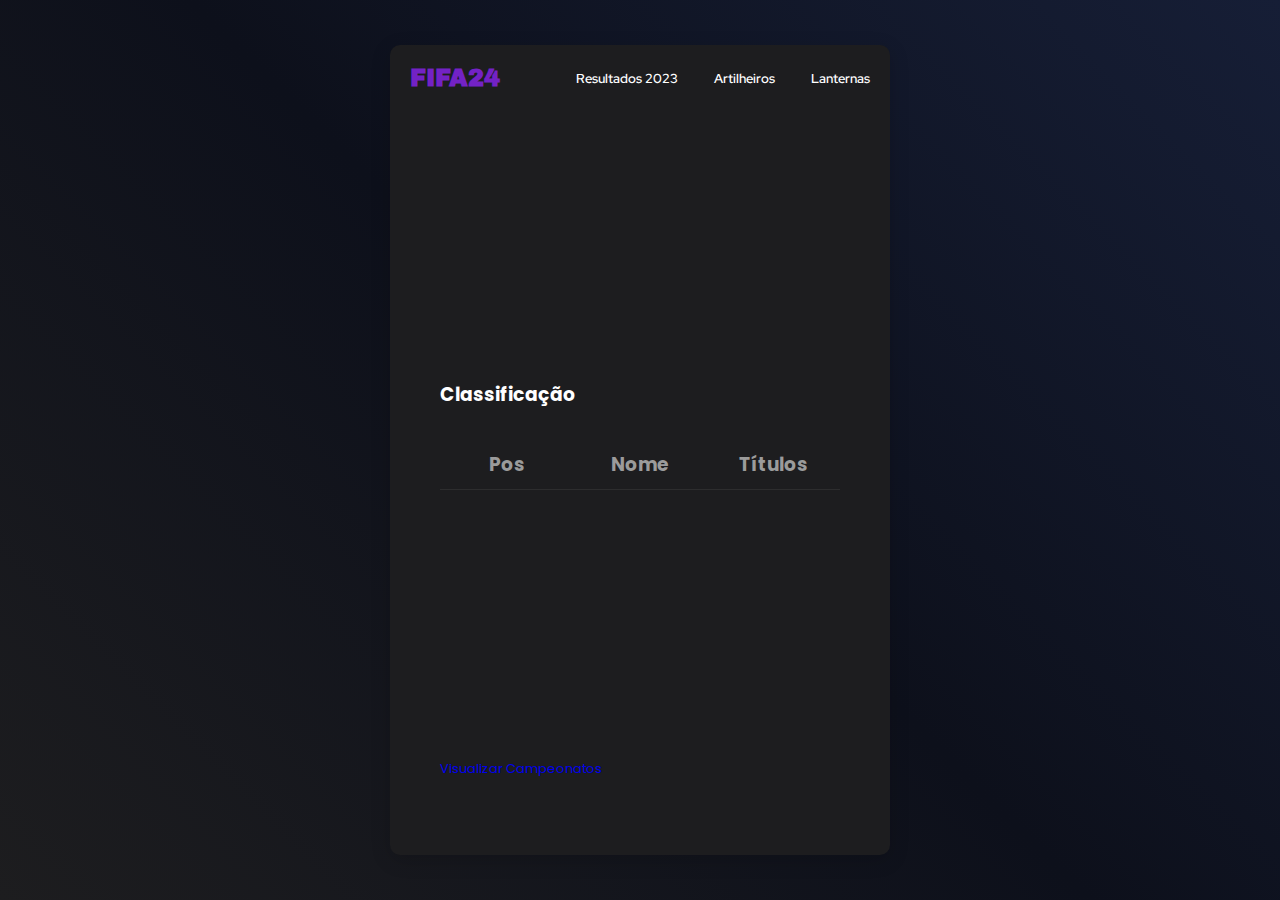
<file: index.html>
<!DOCTYPE html>
<html lang="pt-BR">
<head>
    <meta charset="UTF-8">
    <meta name="viewport" content="width=device-width, initial-scale=1.0">
    <link rel="icon" type="image/png" sizes="16x16" href="/src/images/favicon.png">
    <title>FIFA 24 | Campeões 2024</title>
    

    <link rel="preconnect" href="https://fonts.googleapis.com">
    <link rel="preconnect" href="https://fonts.gstatic.com" crossorigin>
    <link href="https://fonts.googleapis.com/css2?family=Archivo+Black&display=swap" rel="stylesheet">
    <link rel="preconnect" href="https://fonts.googleapis.com">
    <link rel="preconnect" href="https://fonts.gstatic.com" crossorigin>
    <link href="https://fonts.googleapis.com/css2?family=Archivo+Black&family=Red+Hat+Display:ital,wght@0,300..900;1,300..900&display=swap" rel="stylesheet">
    <link rel="preconnect" href="https://fonts.googleapis.com">
    <link rel="preconnect" href="https://fonts.gstatic.com" crossorigin>
    <link href="https://fonts.googleapis.com/css2?family=Poppins:ital,wght@0,100;0,200;0,300;0,400;0,500;0,600;0,700;0,800;0,900;1,100;1,200;1,300;1,400;1,500;1,600;1,700;1,800;1,900&display=swap" rel="stylesheet">
    <link rel="preconnect" href="https://fonts.googleapis.com">
    <link rel="preconnect" href="https://fonts.gstatic.com" crossorigin>
    <link href="https://fonts.googleapis.com/css2?family=Poppins:ital,wght@0,100;0,200;0,300;0,400;0,500;0,600;0,700;0,800;0,900;1,100;1,200;1,300;1,400;1,500;1,600;1,700;1,800;1,900&family=Roboto:ital,wght@0,100;0,300;0,400;0,500;0,700;0,900;1,100;1,300;1,400;1,500;1,700;1,900&display=swap" rel="stylesheet">

    <link rel="stylesheet" href="./src/css/reset.css">
    <link rel="stylesheet" href="./src/css/style.css">
</head>
<body>
    <div class="container">
        <div class="menu">
            <h2 id="title">FIFA24</h2>
            <a href="./last-cup.html" id="last_result">Resultados 2023</a>
            <a href="./scorers.html" id="scorers">Artilheiros</a>
            <a href="./loser.html" id="loser">Lanternas</a>
        </div>
        <div class="table">
            <div class="table-title">
                <h3>Classificação</h3>
            </div>
            <div class="top-table">
                <h2 id="position">Pos</h2>
                <h2 id="player-name">Nome</h2>
                <h2 id="trophies">Títulos</h2>
            </div>
            <hr>
                <!--Jogadores são gerados por script-->
       
        </div>
        <div class="links-container">
            <a id="hl" href="https://drive.google.com/drive/folders/19xz7n9-i-E0v1XblbIheWNLtMu6QqKPa?usp=sharing">Visualizar Campeonatos</a>
        </div>
        
    </div>

    <script src="./src/scripts/app.js"></script>
</body>
</html>
</file>
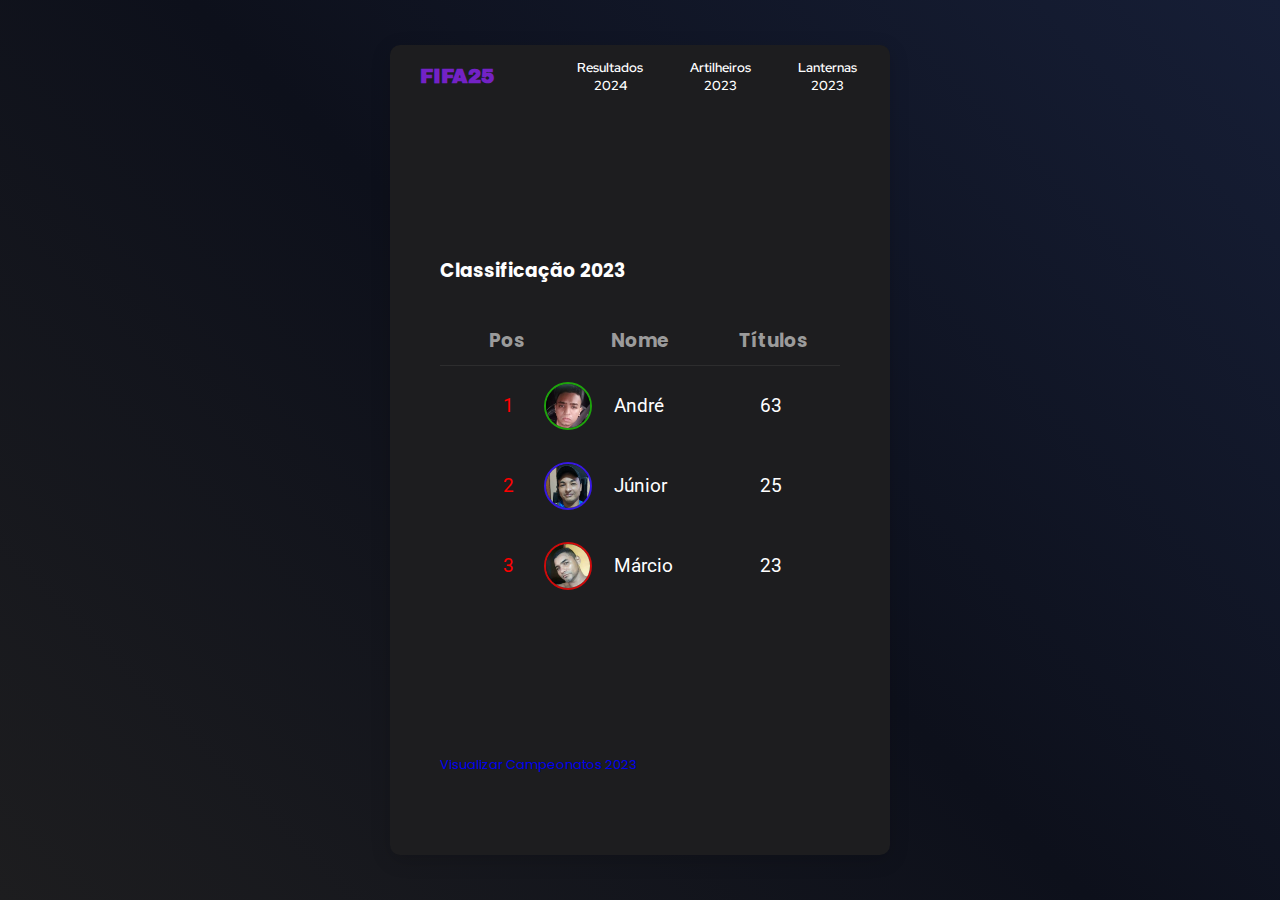
<file: fifa23.html>
<!DOCTYPE html>
<html lang="pt-BR">
<head>
    <meta charset="UTF-8">
    <meta name="viewport" content="width=device-width, initial-scale=1.0">
    <link rel="icon" type="image/png" sizes="16x16" href="/src/images/favicon.png">
    <title>FIFA 25 | Campeões 2023</title>
    

    <link rel="preconnect" href="https://fonts.googleapis.com">
    <link rel="preconnect" href="https://fonts.gstatic.com" crossorigin>
    <link href="https://fonts.googleapis.com/css2?family=Archivo+Black&display=swap" rel="stylesheet">
    <link rel="preconnect" href="https://fonts.googleapis.com">
    <link rel="preconnect" href="https://fonts.gstatic.com" crossorigin>
    <link href="https://fonts.googleapis.com/css2?family=Archivo+Black&family=Red+Hat+Display:ital,wght@0,300..900;1,300..900&display=swap" rel="stylesheet">
    <link rel="preconnect" href="https://fonts.googleapis.com">
    <link rel="preconnect" href="https://fonts.gstatic.com" crossorigin>
    <link href="https://fonts.googleapis.com/css2?family=Poppins:ital,wght@0,100;0,200;0,300;0,400;0,500;0,600;0,700;0,800;0,900;1,100;1,200;1,300;1,400;1,500;1,600;1,700;1,800;1,900&display=swap" rel="stylesheet">
    <link rel="preconnect" href="https://fonts.googleapis.com">
    <link rel="preconnect" href="https://fonts.gstatic.com" crossorigin>
    <link href="https://fonts.googleapis.com/css2?family=Poppins:ital,wght@0,100;0,200;0,300;0,400;0,500;0,600;0,700;0,800;0,900;1,100;1,200;1,300;1,400;1,500;1,600;1,700;1,800;1,900&family=Roboto:ital,wght@0,100;0,300;0,400;0,500;0,700;0,900;1,100;1,300;1,400;1,500;1,700;1,900&display=swap" rel="stylesheet">

    <link rel="stylesheet" href="./src/css/reset.css">
    <link rel="stylesheet" href="./src/css/style.css">
</head>
<body>
    <div class="container">
        <div class="menu">
            <a href="./index.html" id="last_result"><h2 id="title">FIFA25</h2></a>
            <a href="./fifa24.html" id="last_result">Resultados 2024</a>
            <a href="./scorers23.html" id="scorers">Artilheiros 2023</a>
            <a href="./losers23.html" id="loser">Lanternas 2023</a>
        </div>
        <div class="table2023">
            <div class="table-title">
                <h3>Classificação 2023</h3>
            </div>
            <div class="top-table">
                <h2 id="position">Pos</h2>
                <h2 id="player-name">Nome</h2>
                <h2 id="trophies">Títulos</h2>
            </div>
            <hr>
                <!--Jogadores são gerados por script-->
       
        </div>

        <div class="links-container">
            <a id="hl" href="https://drive.google.com/drive/folders/1CrcaeuBRP5IjBNmYJzx9rNdUPFJHvihj?usp=sharing">Visualizar Campeonatos 2023</a>
        </div>
    </div>

    <script type="module" src="./src/scripts/app.js"></script>
</body>
</html>
</file>
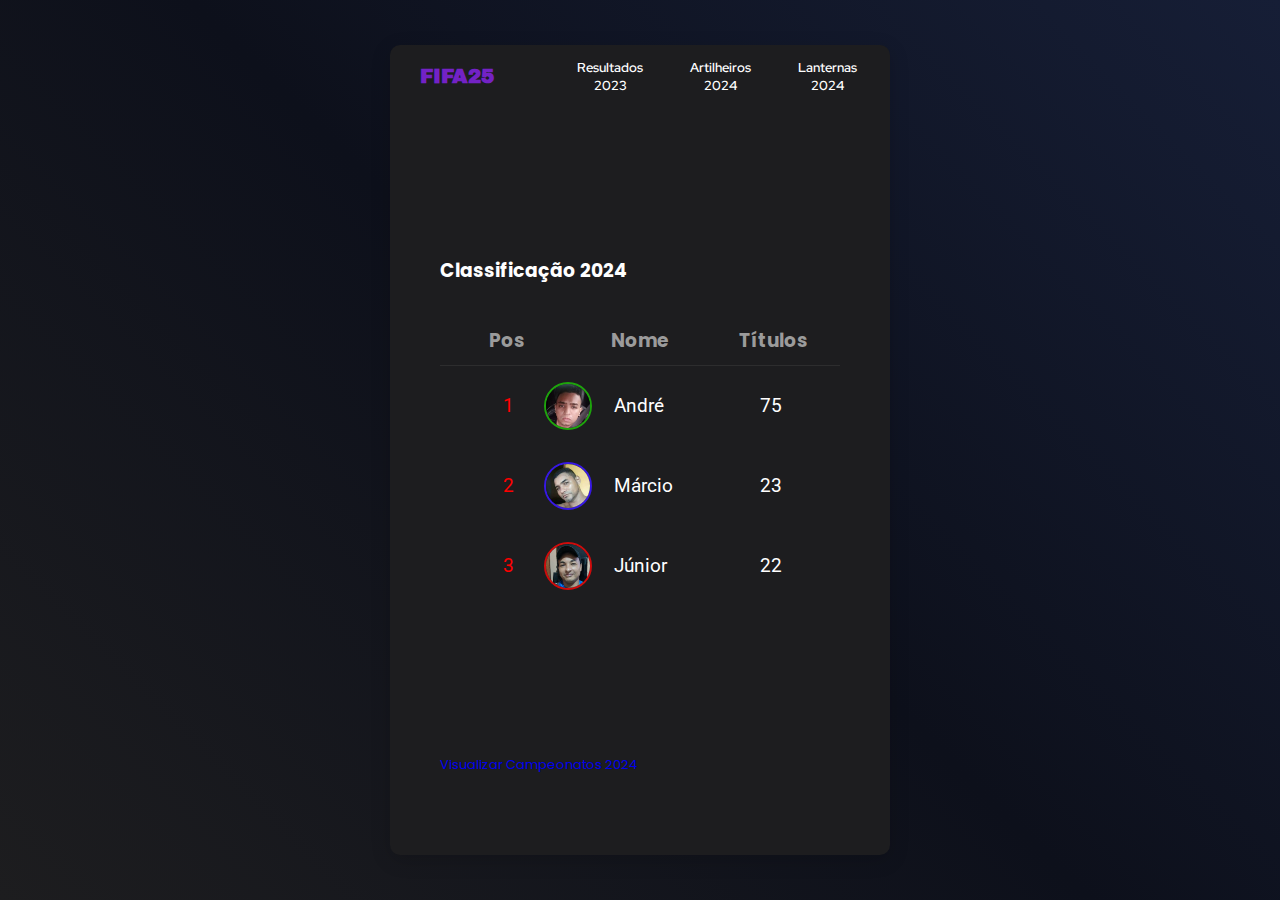
<file: fifa24.html>
<!DOCTYPE html>
<html lang="pt-BR">
<head>
    <meta charset="UTF-8">
    <meta name="viewport" content="width=device-width, initial-scale=1.0">
    <link rel="icon" type="image/png" sizes="16x16" href="/src/images/favicon.png">
    <title>FIFA 25 | Campeões 2024</title>
    

    <link rel="preconnect" href="https://fonts.googleapis.com">
    <link rel="preconnect" href="https://fonts.gstatic.com" crossorigin>
    <link href="https://fonts.googleapis.com/css2?family=Archivo+Black&display=swap" rel="stylesheet">
    <link rel="preconnect" href="https://fonts.googleapis.com">
    <link rel="preconnect" href="https://fonts.gstatic.com" crossorigin>
    <link href="https://fonts.googleapis.com/css2?family=Archivo+Black&family=Red+Hat+Display:ital,wght@0,300..900;1,300..900&display=swap" rel="stylesheet">
    <link rel="preconnect" href="https://fonts.googleapis.com">
    <link rel="preconnect" href="https://fonts.gstatic.com" crossorigin>
    <link href="https://fonts.googleapis.com/css2?family=Poppins:ital,wght@0,100;0,200;0,300;0,400;0,500;0,600;0,700;0,800;0,900;1,100;1,200;1,300;1,400;1,500;1,600;1,700;1,800;1,900&display=swap" rel="stylesheet">
    <link rel="preconnect" href="https://fonts.googleapis.com">
    <link rel="preconnect" href="https://fonts.gstatic.com" crossorigin>
    <link href="https://fonts.googleapis.com/css2?family=Poppins:ital,wght@0,100;0,200;0,300;0,400;0,500;0,600;0,700;0,800;0,900;1,100;1,200;1,300;1,400;1,500;1,600;1,700;1,800;1,900&family=Roboto:ital,wght@0,100;0,300;0,400;0,500;0,700;0,900;1,100;1,300;1,400;1,500;1,700;1,900&display=swap" rel="stylesheet">

    <link rel="stylesheet" href="./src/css/reset.css">
    <link rel="stylesheet" href="./src/css/style.css">
</head>
<body>
    <div class="container">
        <div class="menu">
            <a href="./index.html" id="last_result"><h2 id="title">FIFA25</h2></a>
            <a href="./fifa23.html" id="last_result">Resultados 2023</a>
            <a href="./scorers24.html" id="scorers">Artilheiros 2024</a>
            <a href="./losers24.html" id="loser">Lanternas 2024</a>
        </div>
        <div class="table2024">
            <div class="table-title">
                <h3>Classificação 2024</h3>
            </div>
            <div class="top-table">
                <h2 id="position">Pos</h2>
                <h2 id="player-name">Nome</h2>
                <h2 id="trophies">Títulos</h2>
            </div>
            <hr>
                <!--Jogadores são gerados por script-->
       
        </div>

            <div class="links-container">
                <a id="hl" href="https://drive.google.com/drive/folders/19xz7n9-i-E0v1XblbIheWNLtMu6QqKPa?usp=sharing">Visualizar Campeonatos 2024</a>
            </div>

    </div>

    <script type="module" src="./src/scripts/app.js"></script>
</body>
</html>
</file>
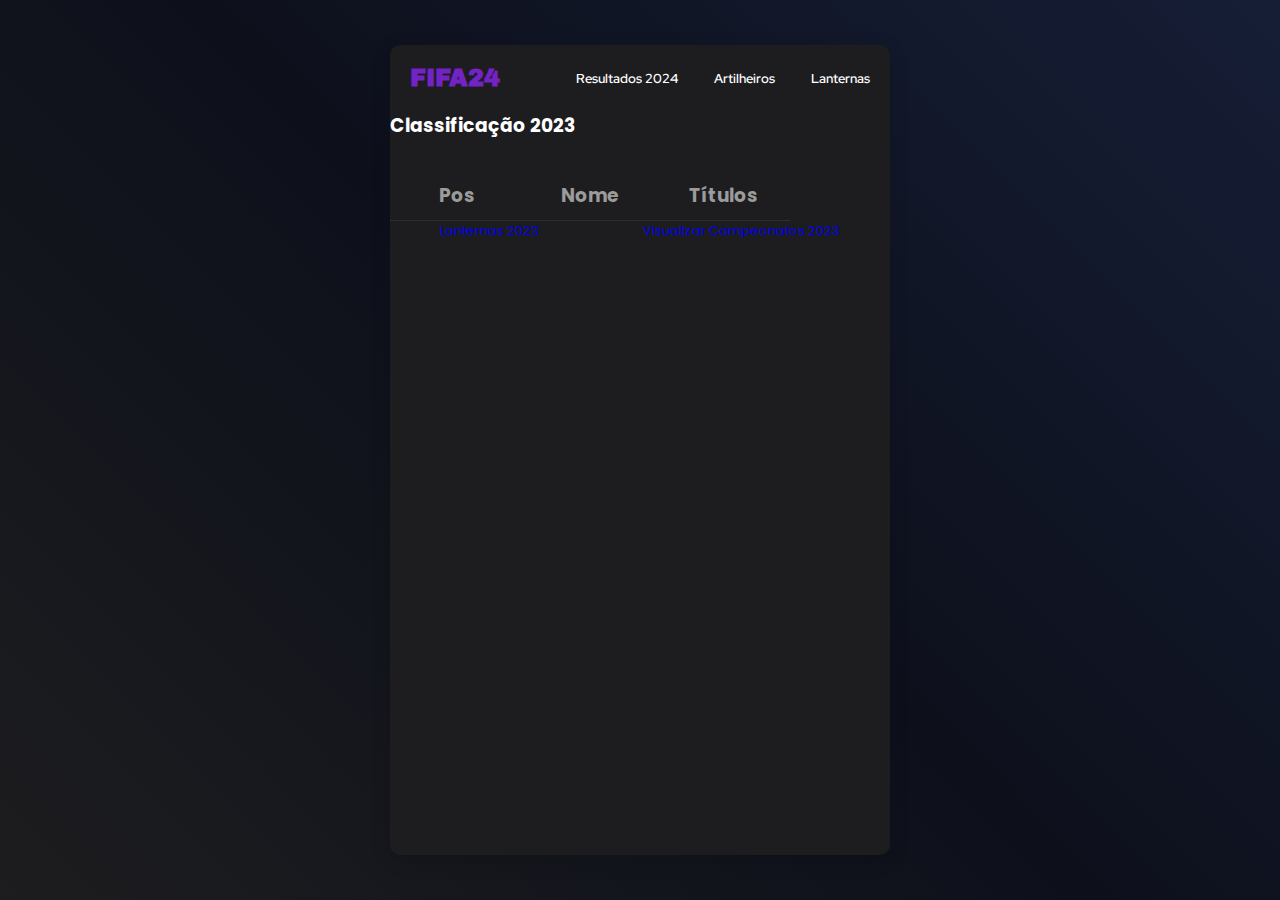
<file: last-cup.html>
<!DOCTYPE html>
<html lang="pt-BR">
<head>
    <meta charset="UTF-8">
    <meta name="viewport" content="width=device-width, initial-scale=1.0">
    <link rel="icon" type="image/png" sizes="16x16" href="/src/images/favicon.png">
    <title>FIFA 24 | Campeões 2023</title>
    

    <link rel="preconnect" href="https://fonts.googleapis.com">
    <link rel="preconnect" href="https://fonts.gstatic.com" crossorigin>
    <link href="https://fonts.googleapis.com/css2?family=Archivo+Black&display=swap" rel="stylesheet">
    <link rel="preconnect" href="https://fonts.googleapis.com">
    <link rel="preconnect" href="https://fonts.gstatic.com" crossorigin>
    <link href="https://fonts.googleapis.com/css2?family=Archivo+Black&family=Red+Hat+Display:ital,wght@0,300..900;1,300..900&display=swap" rel="stylesheet">
    <link rel="preconnect" href="https://fonts.googleapis.com">
    <link rel="preconnect" href="https://fonts.gstatic.com" crossorigin>
    <link href="https://fonts.googleapis.com/css2?family=Poppins:ital,wght@0,100;0,200;0,300;0,400;0,500;0,600;0,700;0,800;0,900;1,100;1,200;1,300;1,400;1,500;1,600;1,700;1,800;1,900&display=swap" rel="stylesheet">
    <link rel="preconnect" href="https://fonts.googleapis.com">
    <link rel="preconnect" href="https://fonts.gstatic.com" crossorigin>
    <link href="https://fonts.googleapis.com/css2?family=Poppins:ital,wght@0,100;0,200;0,300;0,400;0,500;0,600;0,700;0,800;0,900;1,100;1,200;1,300;1,400;1,500;1,600;1,700;1,800;1,900&family=Roboto:ital,wght@0,100;0,300;0,400;0,500;0,700;0,900;1,100;1,300;1,400;1,500;1,700;1,900&display=swap" rel="stylesheet">

    <link rel="stylesheet" href="./src/css/reset.css">
    <link rel="stylesheet" href="./src/css/style.css">
</head>
<body>
    <div class="container">
        <div class="menu">
            <h2 id="title">FIFA24</h2>
            <a href="./index.html" id="last_result">Resultados 2024</a>
            <a href="./scorers.html" id="scorers">Artilheiros</a>
            <a href="./loser.html" id="loser">Lanternas</a>
        </div>
        <div class="table2">
            <div class="table-title">
                <h3>Classificação 2023</h3>
            </div>
            <div class="top-table">
                <h2 id="position">Pos</h2>
                <h2 id="player-name">Nome</h2>
                <h2 id="trophies">Títulos</h2>
            </div>
            <hr>
                <!--Jogadores são gerados por script-->
       
        </div>
        <div class="links-container">
            <a id="hl" href="./last-loser.html">Lanternas 2023</a>
            <a id="hl" href="https://drive.google.com/drive/folders/1CrcaeuBRP5IjBNmYJzx9rNdUPFJHvihj?usp=sharing">Visualizar Campeonatos 2023</a>
        </div>
    </div>

    <script src="./src/scripts/app.js"></script>
</body>
</html>
</file>
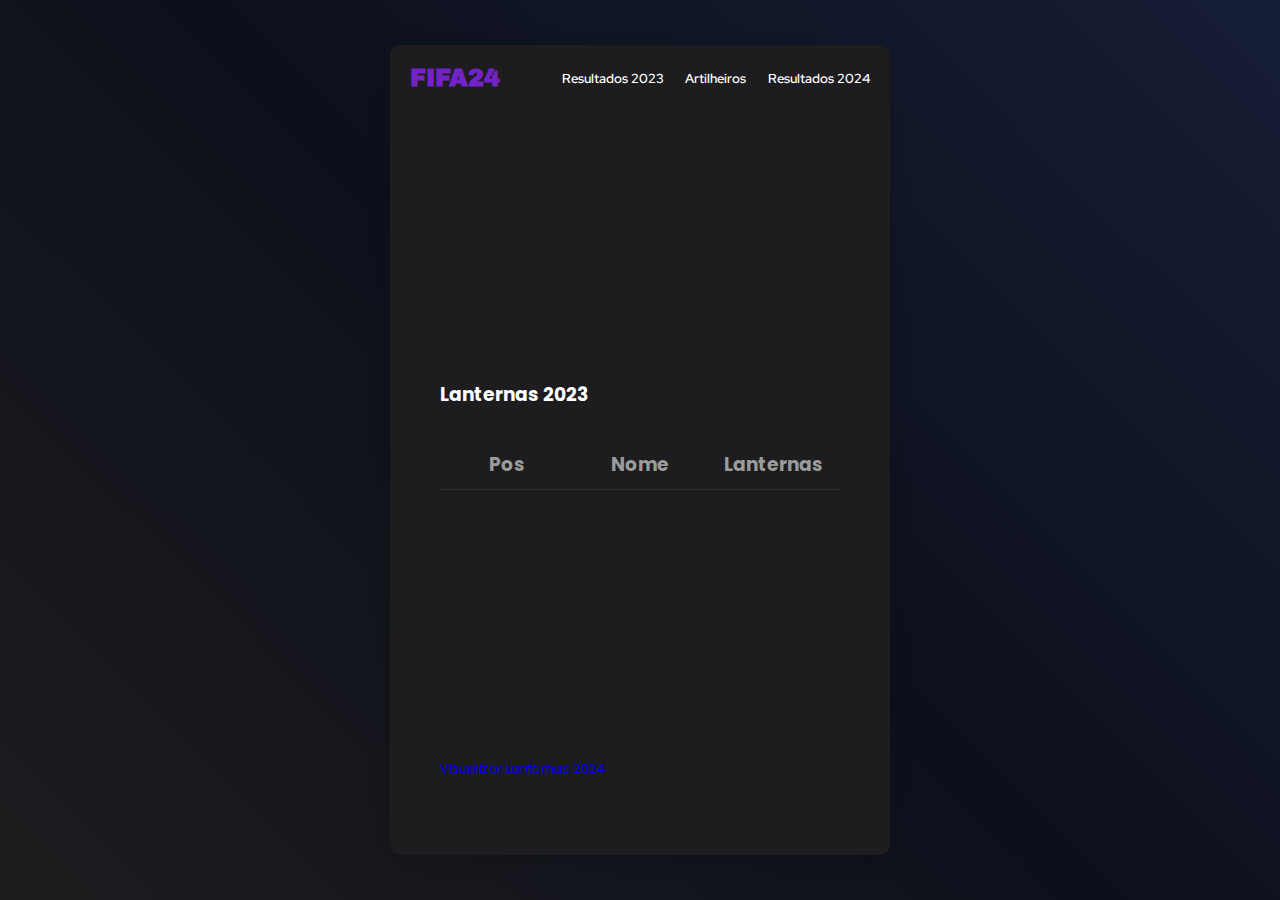
<file: last-loser.html>
<!DOCTYPE html>
<html lang="pt-BR">
<head>
    <meta charset="UTF-8">
    <meta name="viewport" content="width=device-width, initial-scale=1.0">
    <link rel="icon" type="image/png" sizes="16x16" href="/src/images/favicon.png">
    <title>FIFA 24 | Lanternas 2023</title>
    

    <link rel="preconnect" href="https://fonts.googleapis.com">
    <link rel="preconnect" href="https://fonts.gstatic.com" crossorigin>
    <link href="https://fonts.googleapis.com/css2?family=Archivo+Black&display=swap" rel="stylesheet">
    <link rel="preconnect" href="https://fonts.googleapis.com">
    <link rel="preconnect" href="https://fonts.gstatic.com" crossorigin>
    <link href="https://fonts.googleapis.com/css2?family=Archivo+Black&family=Red+Hat+Display:ital,wght@0,300..900;1,300..900&display=swap" rel="stylesheet">
    <link rel="preconnect" href="https://fonts.googleapis.com">
    <link rel="preconnect" href="https://fonts.gstatic.com" crossorigin>
    <link href="https://fonts.googleapis.com/css2?family=Poppins:ital,wght@0,100;0,200;0,300;0,400;0,500;0,600;0,700;0,800;0,900;1,100;1,200;1,300;1,400;1,500;1,600;1,700;1,800;1,900&display=swap" rel="stylesheet">
    <link rel="preconnect" href="https://fonts.googleapis.com">
    <link rel="preconnect" href="https://fonts.gstatic.com" crossorigin>
    <link href="https://fonts.googleapis.com/css2?family=Poppins:ital,wght@0,100;0,200;0,300;0,400;0,500;0,600;0,700;0,800;0,900;1,100;1,200;1,300;1,400;1,500;1,600;1,700;1,800;1,900&family=Roboto:ital,wght@0,100;0,300;0,400;0,500;0,700;0,900;1,100;1,300;1,400;1,500;1,700;1,900&display=swap" rel="stylesheet">

    <link rel="stylesheet" href="./src/css/reset.css">
    <link rel="stylesheet" href="./src/css/style.css">
</head>
<body>
    <div class="container">
        <div class="menu">
            <h2 id="title">FIFA24</h2>
            <a href="./last-cup.html" id="last_result">Resultados 2023</a>
            <a href="./scorers.html" id="scorers">Artilheiros</a>
            <a href="./index.html" id="loser">Resultados 2024</a>
        </div>
        <div class="table4">
            <div class="table-title">
                <h3>Lanternas 2023</h3>
            </div>
            <div class="top-table">
                <h2 id="position">Pos</h2>
                <h2 id="player-name">Nome</h2>
                <h2 id="trophies">Lanternas</h2>
            </div>
            <hr>
                <!--Jogadores são gerados por script-->
       
        </div>
        <div class="links-container">
            <a id="hl" href="./loser.html">Visualizar Lanternas 2024</a>
        </div>
        
    </div>

    <script src="./src/scripts/app.js"></script>
</body>
</html>
</file>
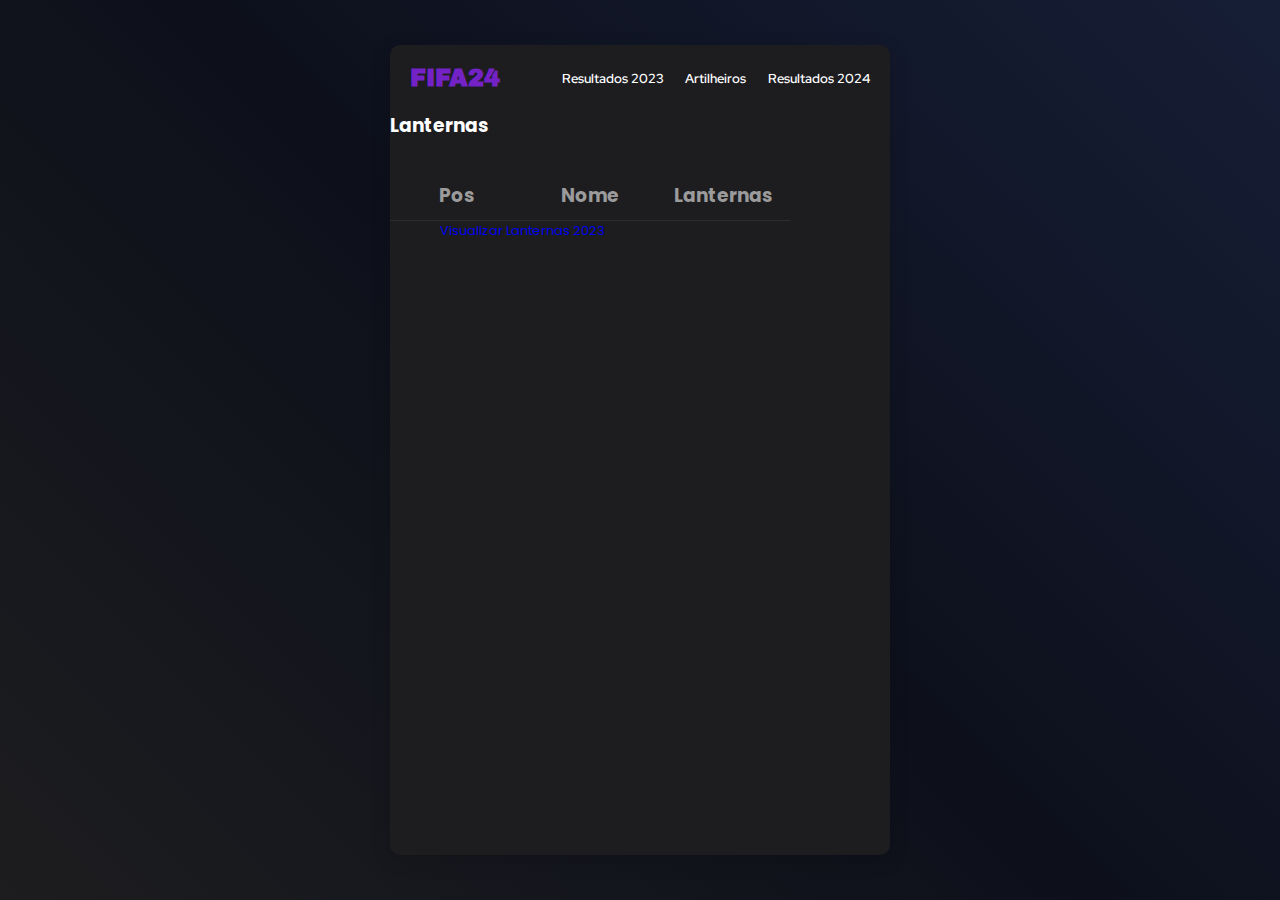
<file: loser.html>
<!DOCTYPE html>
<html lang="pt-BR">
<head>
    <meta charset="UTF-8">
    <meta name="viewport" content="width=device-width, initial-scale=1.0">
    <link rel="icon" type="image/png" sizes="16x16" href="/src/images/favicon.png">
    <title>FIFA 24 | Lanternas</title>
    

    <link rel="preconnect" href="https://fonts.googleapis.com">
    <link rel="preconnect" href="https://fonts.gstatic.com" crossorigin>
    <link href="https://fonts.googleapis.com/css2?family=Archivo+Black&display=swap" rel="stylesheet">
    <link rel="preconnect" href="https://fonts.googleapis.com">
    <link rel="preconnect" href="https://fonts.gstatic.com" crossorigin>
    <link href="https://fonts.googleapis.com/css2?family=Archivo+Black&family=Red+Hat+Display:ital,wght@0,300..900;1,300..900&display=swap" rel="stylesheet">
    <link rel="preconnect" href="https://fonts.googleapis.com">
    <link rel="preconnect" href="https://fonts.gstatic.com" crossorigin>
    <link href="https://fonts.googleapis.com/css2?family=Poppins:ital,wght@0,100;0,200;0,300;0,400;0,500;0,600;0,700;0,800;0,900;1,100;1,200;1,300;1,400;1,500;1,600;1,700;1,800;1,900&display=swap" rel="stylesheet">
    <link rel="preconnect" href="https://fonts.googleapis.com">
    <link rel="preconnect" href="https://fonts.gstatic.com" crossorigin>
    <link href="https://fonts.googleapis.com/css2?family=Poppins:ital,wght@0,100;0,200;0,300;0,400;0,500;0,600;0,700;0,800;0,900;1,100;1,200;1,300;1,400;1,500;1,600;1,700;1,800;1,900&family=Roboto:ital,wght@0,100;0,300;0,400;0,500;0,700;0,900;1,100;1,300;1,400;1,500;1,700;1,900&display=swap" rel="stylesheet">

    <link rel="stylesheet" href="./src/css/reset.css">
    <link rel="stylesheet" href="./src/css/style.css">
</head>
<body>
    <div class="container">
        <div class="menu">
            <h2 id="title">FIFA24</h2>
            <a href="./last-cup.html" id="last_result">Resultados 2023</a>
            <a href="./scorers.html" id="scorers">Artilheiros</a>
            <a href="./index.html" id="loser">Resultados 2024</a>
        </div>
        <div class="table3">
            <div class="table-title">
                <h3>Lanternas</h3>
            </div>
            <div class="top-table">
                <h2 id="position">Pos</h2>
                <h2 id="player-name">Nome</h2>
                <h2 id="trophies">Lanternas</h2>
            </div>
            <hr>
                <!--Jogadores são gerados por script-->
       
        </div>
        <div class="links-container">
            <a id="hl" href="./last-loser.html">Visualizar Lanternas 2023</a>
        </div>
    </div>

    <script src="./src/scripts/app.js"></script>
</body>
</html>
</file>
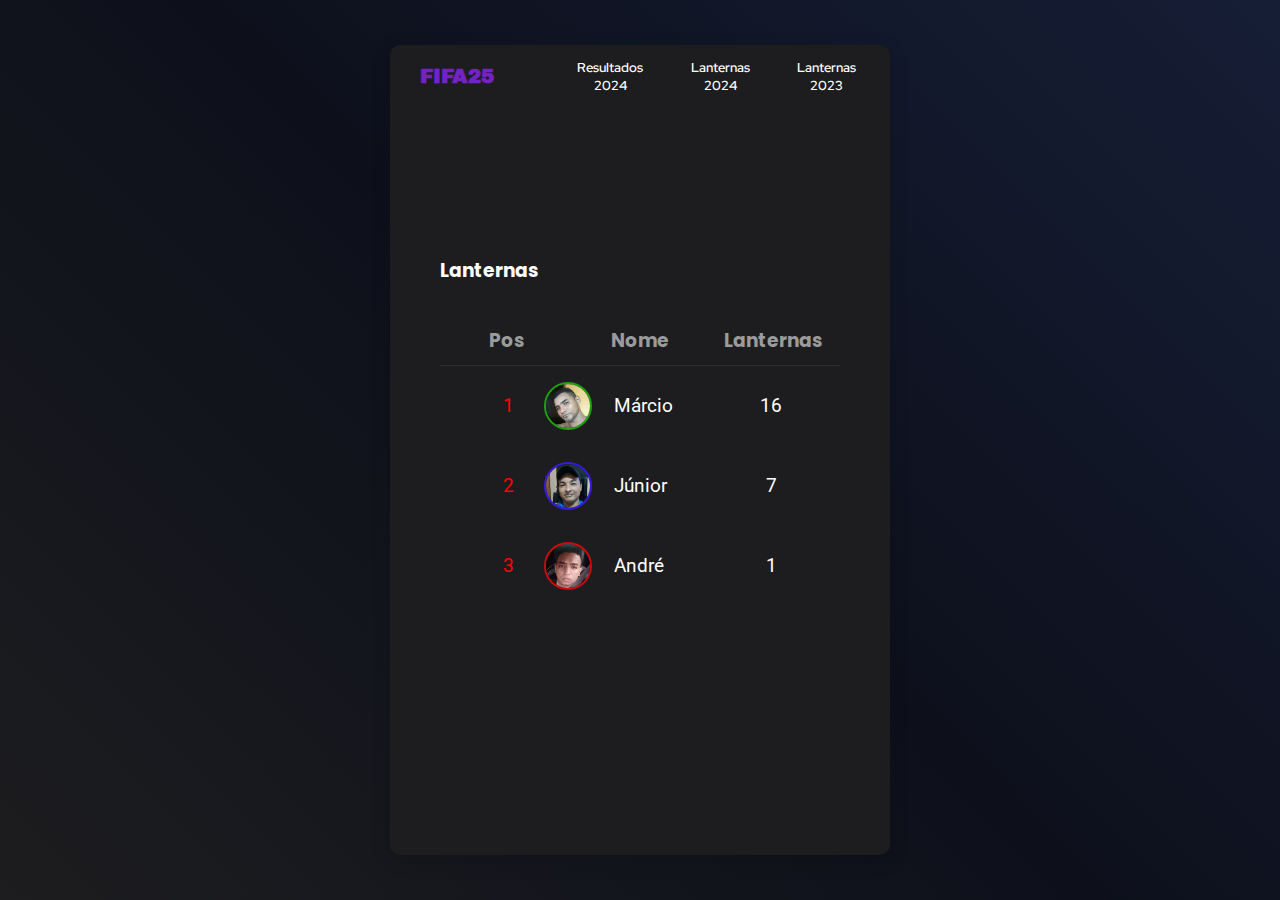
<file: losers.html>
<!DOCTYPE html>
<html lang="pt-BR">
<head>
    <meta charset="UTF-8">
    <meta name="viewport" content="width=device-width, initial-scale=1.0">
    <link rel="icon" type="image/png" sizes="16x16" href="/src/images/favicon.png">
    <title>FIFA 25 | Lanternas</title>
    

    <link rel="preconnect" href="https://fonts.googleapis.com">
    <link rel="preconnect" href="https://fonts.gstatic.com" crossorigin>
    <link href="https://fonts.googleapis.com/css2?family=Archivo+Black&display=swap" rel="stylesheet">
    <link rel="preconnect" href="https://fonts.googleapis.com">
    <link rel="preconnect" href="https://fonts.gstatic.com" crossorigin>
    <link href="https://fonts.googleapis.com/css2?family=Archivo+Black&family=Red+Hat+Display:ital,wght@0,300..900;1,300..900&display=swap" rel="stylesheet">
    <link rel="preconnect" href="https://fonts.googleapis.com">
    <link rel="preconnect" href="https://fonts.gstatic.com" crossorigin>
    <link href="https://fonts.googleapis.com/css2?family=Poppins:ital,wght@0,100;0,200;0,300;0,400;0,500;0,600;0,700;0,800;0,900;1,100;1,200;1,300;1,400;1,500;1,600;1,700;1,800;1,900&display=swap" rel="stylesheet">
    <link rel="preconnect" href="https://fonts.googleapis.com">
    <link rel="preconnect" href="https://fonts.gstatic.com" crossorigin>
    <link href="https://fonts.googleapis.com/css2?family=Poppins:ital,wght@0,100;0,200;0,300;0,400;0,500;0,600;0,700;0,800;0,900;1,100;1,200;1,300;1,400;1,500;1,600;1,700;1,800;1,900&family=Roboto:ital,wght@0,100;0,300;0,400;0,500;0,700;0,900;1,100;1,300;1,400;1,500;1,700;1,900&display=swap" rel="stylesheet">

    <link rel="stylesheet" href="./src/css/reset.css">
    <link rel="stylesheet" href="./src/css/style.css">
</head>
<body>
    <div class="container">
        <div class="menu">
            <a href="./index.html" id="last_result"><h2 id="title">FIFA25</h2></a>
            <a href="./fifa24.html" id="last_result">Resultados 2024</a>
            <a href="./losers24.html" id="scorers">Lanternas 2024</a>
            <a href="./losers23.html" id="loser">Lanternas 2023</a>
        </div>
        <div class="table-losers">
            <div class="table-title">
                <h3>Lanternas</h3>
            </div>
            <div class="top-table">
                <h2 id="position">Pos</h2>
                <h2 id="player-name">Nome</h2>
                <h2 id="trophies">Lanternas</h2>
            </div>
            <hr>
                <!--Jogadores são gerados por script-->
       
        </div>
    </div>

    <script type="module" src="./src/scripts/app.js"></script>
</body>
</html>
</file>
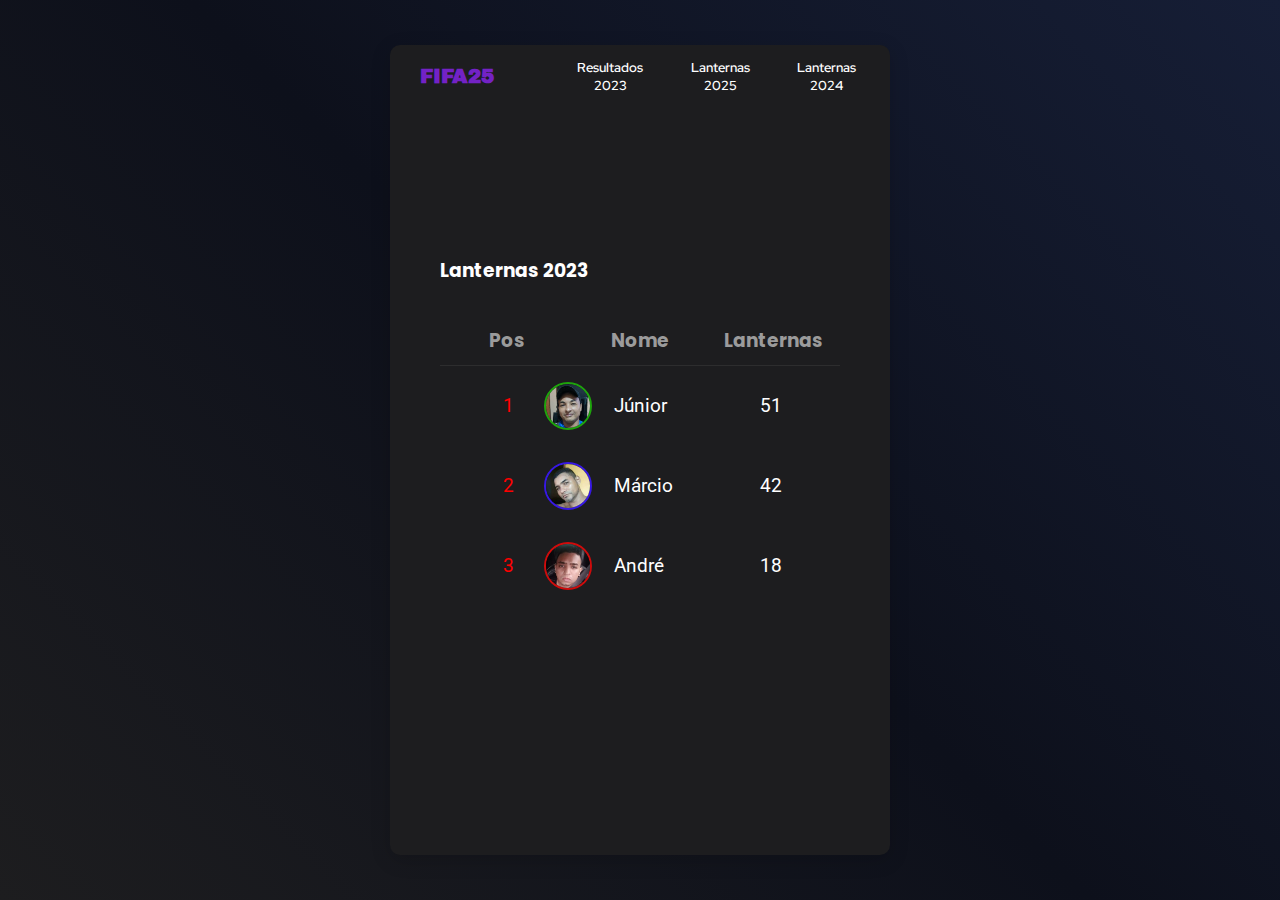
<file: losers23.html>
<!DOCTYPE html>
<html lang="pt-BR">
<head>
    <meta charset="UTF-8">
    <meta name="viewport" content="width=device-width, initial-scale=1.0">
    <link rel="icon" type="image/png" sizes="16x16" href="/src/images/favicon.png">
    <title>FIFA 25 | Lanternas 2023</title>
    

    <link rel="preconnect" href="https://fonts.googleapis.com">
    <link rel="preconnect" href="https://fonts.gstatic.com" crossorigin>
    <link href="https://fonts.googleapis.com/css2?family=Archivo+Black&display=swap" rel="stylesheet">
    <link rel="preconnect" href="https://fonts.googleapis.com">
    <link rel="preconnect" href="https://fonts.gstatic.com" crossorigin>
    <link href="https://fonts.googleapis.com/css2?family=Archivo+Black&family=Red+Hat+Display:ital,wght@0,300..900;1,300..900&display=swap" rel="stylesheet">
    <link rel="preconnect" href="https://fonts.googleapis.com">
    <link rel="preconnect" href="https://fonts.gstatic.com" crossorigin>
    <link href="https://fonts.googleapis.com/css2?family=Poppins:ital,wght@0,100;0,200;0,300;0,400;0,500;0,600;0,700;0,800;0,900;1,100;1,200;1,300;1,400;1,500;1,600;1,700;1,800;1,900&display=swap" rel="stylesheet">
    <link rel="preconnect" href="https://fonts.googleapis.com">
    <link rel="preconnect" href="https://fonts.gstatic.com" crossorigin>
    <link href="https://fonts.googleapis.com/css2?family=Poppins:ital,wght@0,100;0,200;0,300;0,400;0,500;0,600;0,700;0,800;0,900;1,100;1,200;1,300;1,400;1,500;1,600;1,700;1,800;1,900&family=Roboto:ital,wght@0,100;0,300;0,400;0,500;0,700;0,900;1,100;1,300;1,400;1,500;1,700;1,900&display=swap" rel="stylesheet">

    <link rel="stylesheet" href="./src/css/reset.css">
    <link rel="stylesheet" href="./src/css/style.css">
</head>
<body>
    <div class="container">
        <div class="menu">
            <a href="./index.html" id="last_result"><h2 id="title">FIFA25</h2></a>
            <a href="./fifa23.html" id="last_result">Resultados 2023</a>
            <a href="./losers.html" id="loser">Lanternas 2025</a>
            <a href="./losers24.html" id="scorers">Lanternas 2024</a>
        </div>
        <div class="table-losers2023">
            <div class="table-title">
                <h3>Lanternas 2023</h3>
            </div>
            <div class="top-table">
                <h2 id="position">Pos</h2>
                <h2 id="player-name">Nome</h2>
                <h2 id="trophies">Lanternas</h2>
            </div>
            <hr>
                <!--Jogadores são gerados por script-->
       
        </div>
        
    </div>

    <script type="module" src="./src/scripts/app.js"></script>
</body>
</html>
</file>
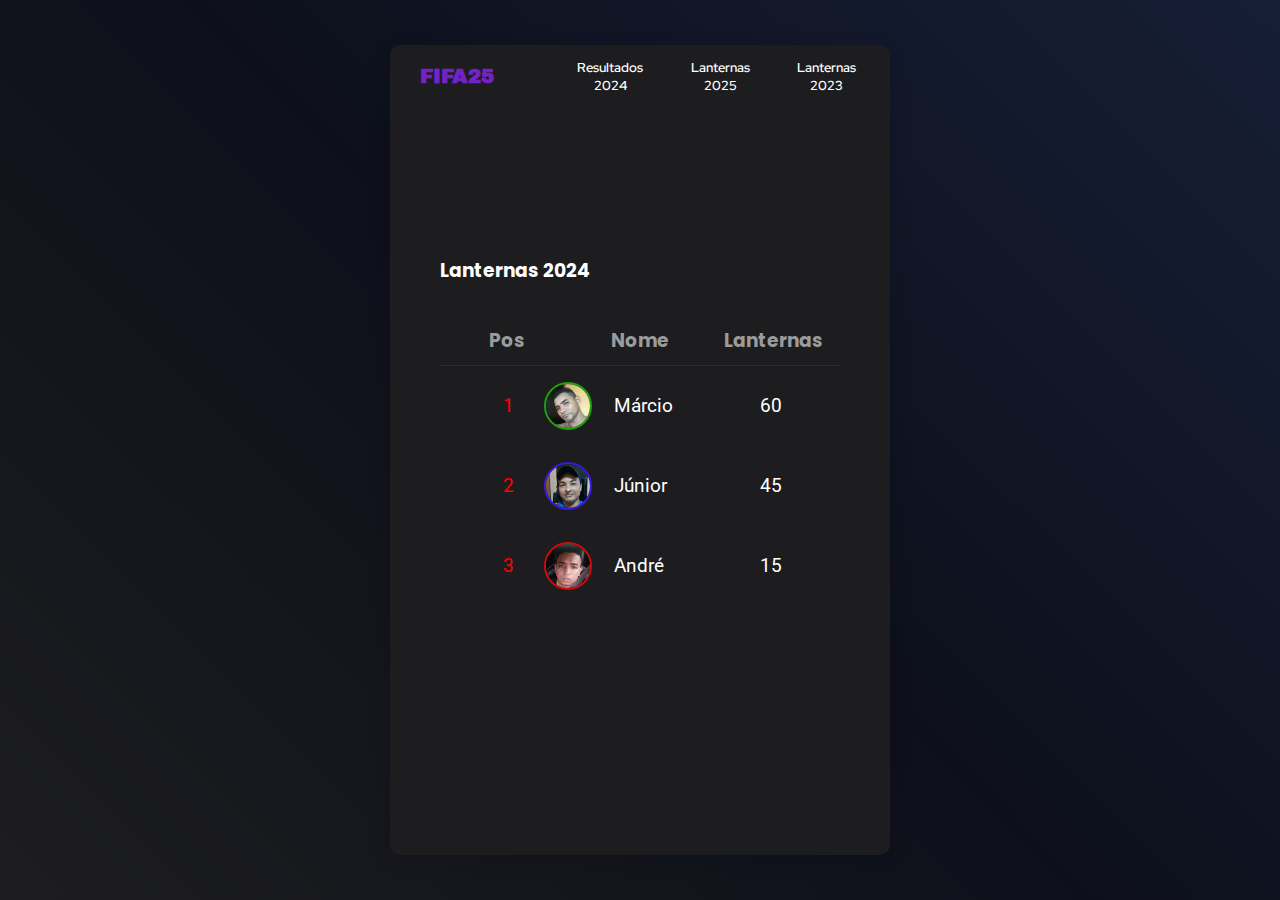
<file: losers24.html>
<!DOCTYPE html>
<html lang="pt-BR">
<head>
    <meta charset="UTF-8">
    <meta name="viewport" content="width=device-width, initial-scale=1.0">
    <link rel="icon" type="image/png" sizes="16x16" href="/src/images/favicon.png">
    <title>FIFA 25 | Lanternas 2024</title>
    

    <link rel="preconnect" href="https://fonts.googleapis.com">
    <link rel="preconnect" href="https://fonts.gstatic.com" crossorigin>
    <link href="https://fonts.googleapis.com/css2?family=Archivo+Black&display=swap" rel="stylesheet">
    <link rel="preconnect" href="https://fonts.googleapis.com">
    <link rel="preconnect" href="https://fonts.gstatic.com" crossorigin>
    <link href="https://fonts.googleapis.com/css2?family=Archivo+Black&family=Red+Hat+Display:ital,wght@0,300..900;1,300..900&display=swap" rel="stylesheet">
    <link rel="preconnect" href="https://fonts.googleapis.com">
    <link rel="preconnect" href="https://fonts.gstatic.com" crossorigin>
    <link href="https://fonts.googleapis.com/css2?family=Poppins:ital,wght@0,100;0,200;0,300;0,400;0,500;0,600;0,700;0,800;0,900;1,100;1,200;1,300;1,400;1,500;1,600;1,700;1,800;1,900&display=swap" rel="stylesheet">
    <link rel="preconnect" href="https://fonts.googleapis.com">
    <link rel="preconnect" href="https://fonts.gstatic.com" crossorigin>
    <link href="https://fonts.googleapis.com/css2?family=Poppins:ital,wght@0,100;0,200;0,300;0,400;0,500;0,600;0,700;0,800;0,900;1,100;1,200;1,300;1,400;1,500;1,600;1,700;1,800;1,900&family=Roboto:ital,wght@0,100;0,300;0,400;0,500;0,700;0,900;1,100;1,300;1,400;1,500;1,700;1,900&display=swap" rel="stylesheet">

    <link rel="stylesheet" href="./src/css/reset.css">
    <link rel="stylesheet" href="./src/css/style.css">
</head>
<body>
    <div class="container">
        <div class="menu">
            <a href="./index.html" id="last_result"><h2 id="title">FIFA25</h2></a>
            <a href="./fifa24.html" id="last_result">Resultados 2024</a>
            <a href="./losers.html" id="scorers">Lanternas 2025</a>
            <a href="./losers23.html" id="loser">Lanternas 2023</a>
        </div>
        <div class="table-losers2024">
            <div class="table-title">
                <h3>Lanternas 2024</h3>
            </div>
            <div class="top-table">
                <h2 id="position">Pos</h2>
                <h2 id="player-name">Nome</h2>
                <h2 id="trophies">Lanternas</h2>
            </div>
            <hr>
                <!--Jogadores são gerados por script-->
       
        </div>
        
    </div>

    <script type="module" src="./src/scripts/app.js"></script>
</body>
</html>
</file>
<file: src/css/style.css>
body {
    width: 100%;
    height: 100dvh;
    background: linear-gradient(45deg, #1d1d1f,#0d101b, #161e36);
    display: flex;
    justify-content: center;
    align-items: center;
    user-select: none;
}

.container {
    width: 500px;
    height: 90dvh;
    background-color: #1d1d1f;
    box-shadow: 0 5px 20px rgba(0, 0, 0, 0.153);
    border-radius: 10px;
}


.menu {
    width: inherit;
    display: flex;
    flex-direction: row;
    padding: 10px;
    align-items: center;
    justify-content: space-between;
}

.menu a {
    font-family: "Red Hat Display", sans-serif;
    font-size: 10pt;
    margin: 0 10px;
    font-weight: 600;
    color: white;
    border-style: none;
    text-align: center;
    text-decoration: none;
}

.menu a:hover {
    background-color: #86868600;
    color: rgb(209, 51, 51);
}

.menu #title {
    width: max-content;
    color: rgb(115, 34, 197);
    font-family: "Archivo Black", sans-serif;
    margin: 10px 50px 10px 10px;
}


.table,
.table2024,
.table2023,
.table-losers,
.table-losers2024,
.table-losers2023,
.table4,
.table-scorers,
.table-scorers2024,
.table-scorers2023 {
    display: flex;
    height: 80%;
    width: 100%;
    display: flex;
    flex-direction: column;
    align-items: center;
    justify-content: center;
}

.table3 img#first.player-pic,
.table3 img#second.player-pic,
.table3 img#third.player-pic,
.table4 img#first.player-pic,
.table4 img#second.player-pic,
.table4 img#third.player-pic {
    border: 2px solid grey;
}



hr {
    width: 80%;
    height: 1px;
    background-color: rgba(112, 112, 112, 0.199);
    border-style: none;
}

.links-container {
    display: inline-flex;
    width: 100%;
    padding: 0 10%;
    margin: auto;
    justify-content: space-between;
    align-items: center; 
}

.links-container #hl {
    font-family: "Poppins", sans-serif;
    font-size: small;
    text-decoration: none;
}

.top-table {
    height: 70px;
    width: 80%;
    display: grid;
    grid-template-columns: 1fr 1fr 1fr;
    grid-template-areas: "pos player-name trophies";
    flex-direction: row;
    justify-content: space-evenly;
    align-items: flex-end;
    color: rgb(233, 233, 233);
    font-family: "Poppins", sans-serif;
    text-transform: capitalize;
    font-weight: 500;
    margin-bottom: 10px;
}

.table-title {
    width: 80%;
    color: #ffffff;
    font-family: "Poppins", sans-serif;
    text-transform: capitalize;
    font-weight: 300;
    
}

#position {
    grid-area: pos;
}

.player-pos {
    grid-area: player-pos;
}

.player-pic  {
    grid-area: player-pic;
    position: relative;
    left: -10%;
}

img#first{
    border: 2px solid rgba(30, 190, 8, 0.842);
}

img#second{
    border: 2px solid rgb(55, 24, 228);
}

img#third{
    border: 2px solid rgb(207, 11, 11);
}

.player-name {
    grid-area: player-name;
    position: relative;
    left: -30%;
}

.player-trophies {
    grid-area: player-trophies;
}


#trophies {
    grid-area: trophies;
}

.top-table h2 {
    margin: 0 0px;
    text-align: center;
    font-size: 14pt;
    color: #9b9b9b;
}


.player {
    width: 70%;
    height: 80px;
    display: grid;
    flex-direction: row;
    justify-content: center;
    align-items: center;
    display: grid;
    grid-template-columns: 1fr 1fr 1fr 1fr;
    grid-template-areas: "player-pos player-pic player-name player-trophies ";
}

.player img {
    height: 48px;
    border-radius: 50%;
}

.player h2 {
    color: white;
    font-family: "Roboto", sans-serif;
    text-transform: capitalize;
    font-weight: 400;
    font-size: 14pt;
    text-align: center;
}

.player h2:nth-child(1) {
    color: red;
}

.player h2:nth-child(3) {
    text-align: left;
}



@media screen and (max-width: 574px) {
    body {
        max-width: 1440px;
        height: 100dvh;
    }

    .player-pic  {
        position: relative;
        left: -20%;
    }

    .player-name {
        position: relative;
        left: -35%;
    }
    
    .container {
        width: 100%;
        height: 100svh;
    }

    .top-table {
        width: 90%;
    }

    .player {
        width: 80%;
    }

    .menu #title {
        font-size: 14pt;
        color: rgb(115, 34, 197);
    }

    .menu a {
        font-size: 8pt;
        text-transform: capitalize;
    }

    .top-table h2 {
        font-size: 12pt;
        
    }

    hr {
        width: 80%;
        color: rgba(112, 112, 112, 0.144);
    }

    .player h2 {
        font-size: 14pt;

    }

    .player h2:nth-child(3) {
        text-align: start;
        margin-left: 5px;
    }

    .player img {
        width: 48px;
        height: 48px;
        margin-left: 5px;
        margin-right: 10px;
    }
}
</file>
